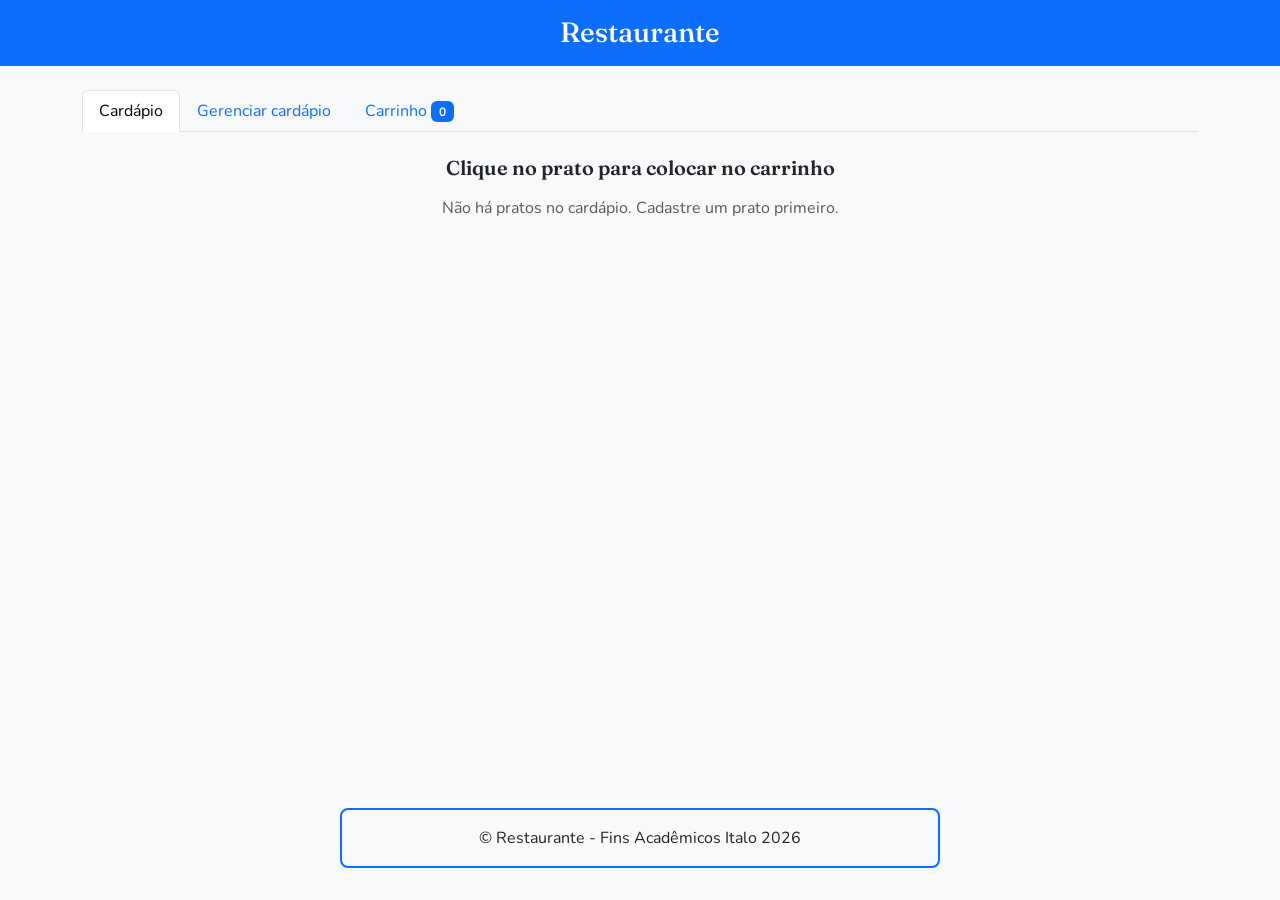
<file: html/index.html>
<!DOCTYPE html>
<html lang="pt-BR">

<head>
    <meta charset="UTF-8">
    <meta name="viewport" content="width=device-width, initial-scale=1">
    <title>Cardápio - Página de Restaurante</title>
    <link href="https://cdn.jsdelivr.net/npm/bootstrap@5.2.3/dist/css/bootstrap.min.css" rel="stylesheet" integrity="sha384-rbsA2VBKQhggwzxH7pPCaAqO46MgnOM80zW1RWuH61DGLwZJEdK2Kadq2F9CUG65" crossorigin="anonymous">
    <link href="../css/style.css" rel="stylesheet">
    <link rel="preconnect" href="https://fonts.googleapis.com">
<link rel="preconnect" href="https://fonts.gstatic.com" crossorigin>
<link href="https://fonts.googleapis.com/css2?family=Fraunces:ital,opsz,wght@0,9..144,100..900;1,9..144,100..900&family=Fredoka:wght@300..700&family=Merriweather+Sans:ital,wght@0,300..800;1,300..800&family=Merriweather:ital,opsz,wght@0,18..144,300..900;1,18..144,300..900&family=Nunito:ital,wght@0,200..1000;1,200..1000&family=Sniglet:wght@400;800&display=swap" rel="stylesheet">
<link rel="preconnect" href="https://fonts.googleapis.com">
<link rel="preconnect" href="https://fonts.gstatic.com" crossorigin>
<link href="https://fonts.googleapis.com/css2?family=Fraunces:ital,opsz,wght@0,9..144,100..900;1,9..144,100..900&family=Fredoka:wght@300..700&family=Merriweather+Sans:ital,wght@0,300..800;1,300..800&family=Merriweather:ital,opsz,wght@0,18..144,300..900;1,18..144,300..900&family=Nunito:ital,wght@0,200..1000;1,200..1000&family=Sniglet:wght@400;800&display=swap" rel="stylesheet">
</head>

<body class="bg-light">
    <header class="bg-primary text-white text-center py-3">
        <h1 class="h3 mb-0">Restaurante</h1>
    </header>

    <main class="container py-4">
        <ul class="nav nav-tabs mb-4">
            <li class="nav-item"><a class="nav-link active" href="index.html">Cardápio</a></li>
            <li class="nav-item"><a class="nav-link" href="gerenciar.html">Gerenciar cardápio</a></li>
            <li class="nav-item"><a class="nav-link" href="carrinho.html">Carrinho <span class="badge bg-primary" id="contadorCarrinho">0</span></a></li>
        </ul>

        <h5 class="text-center mb-3">Clique no prato para colocar no carrinho</h5>
        <!--não tendo data-bs-ride o carrosel não avança sozinho, só pelas setas -->
        <div id="carrosselPratos" class="carousel slide carousel-dark px-5 pb-5" data-bs-interval="false">
            <div class="carousel-inner" id="slides"></div>
            <button class="carousel-control-prev" type="button" data-bs-target="#carrosselPratos" data-bs-slide="prev">
                <span class="carousel-control-prev-icon" aria-hidden="true"></span>
                <span class="visually-hidden">Anterior</span>
            </button>
            <button class="carousel-control-next" type="button" data-bs-target="#carrosselPratos" data-bs-slide="next">
                <span class="carousel-control-next-icon" aria-hidden="true"></span>
                <span class="visually-hidden">Próximo</span>
            </button>
            <div class="carousel-indicators" id="indicadores"></div>
        </div>
        <p class="text-muted text-center d-none" id="vazioCardapio">Não há pratos no cardápio. Cadastre um prato primeiro.</p>
    </main>

    <div class="toast-container position-fixed bottom-0 end-0 p-3">
        <div id="toastCarrinho" class="toast text-bg-primary" role="status" data-bs-delay="2000">
            <div class="toast-body" id="textoToast"></div>
        </div>
    </div>

    <footer class = "rodape">
        &copy; Restaurante - Fins Acadêmicos Italo 2026
    </footer>

    <script src="https://cdn.jsdelivr.net/npm/bootstrap@5.2.3/dist/js/bootstrap.bundle.min.js" integrity="sha384-kenU1KFdBIe4zVF0s0G1M5b4hcpxyD9F7jL+jjXkk+Q2h455rYXK/7HAuoJl+0I4" crossorigin="anonymous"></script>
    <script src="../js/models.js"></script>
    <script src="../js/index.js"></script>
</body>

</html>
</file>
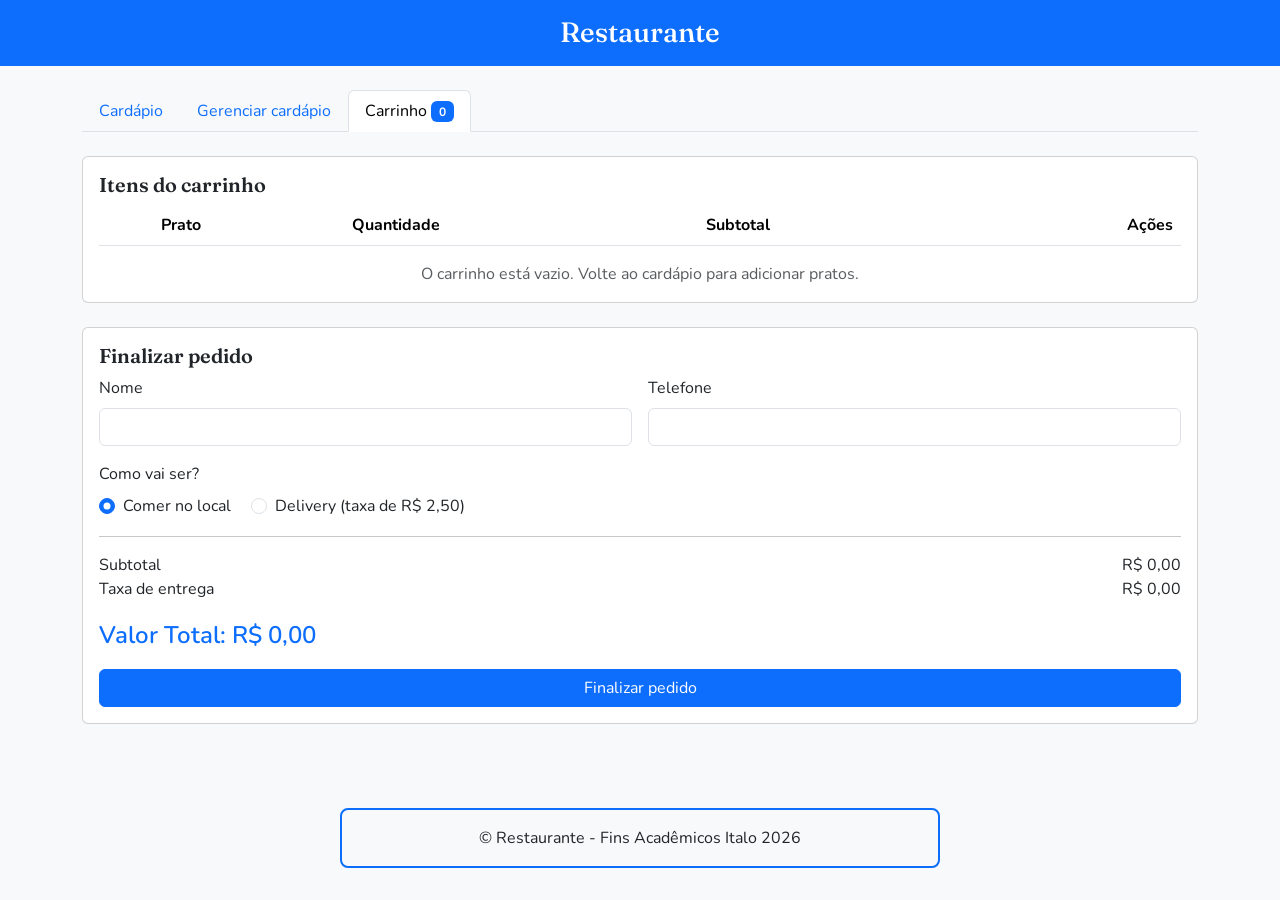
<file: html/carrinho.html>
<!DOCTYPE html>
<html lang="pt-BR">

<head>
    <meta charset="UTF-8">
    <meta name="viewport" content="width=device-width, initial-scale=1">
    <title>Carrinho - Página de Restaurante</title>
    <link href="https://cdn.jsdelivr.net/npm/bootstrap@5.2.3/dist/css/bootstrap.min.css" rel="stylesheet" integrity="sha384-rbsA2VBKQhggwzxH7pPCaAqO46MgnOM80zW1RWuH61DGLwZJEdK2Kadq2F9CUG65" crossorigin="anonymous">
    <link href="../css/style.css" rel="stylesheet">
    <link rel="preconnect" href="https://fonts.googleapis.com">
<link rel="preconnect" href="https://fonts.gstatic.com" crossorigin>
<link href="https://fonts.googleapis.com/css2?family=Fraunces:ital,opsz,wght@0,9..144,100..900;1,9..144,100..900&family=Fredoka:wght@300..700&family=Merriweather+Sans:ital,wght@0,300..800;1,300..800&family=Merriweather:ital,opsz,wght@0,18..144,300..900;1,18..144,300..900&family=Nunito:ital,wght@0,200..1000;1,200..1000&family=Sniglet:wght@400;800&display=swap" rel="stylesheet">
<link rel="preconnect" href="https://fonts.googleapis.com">
<link rel="preconnect" href="https://fonts.gstatic.com" crossorigin>
<link href="https://fonts.googleapis.com/css2?family=Fraunces:ital,opsz,wght@0,9..144,100..900;1,9..144,100..900&family=Fredoka:wght@300..700&family=Merriweather+Sans:ital,wght@0,300..800;1,300..800&family=Merriweather:ital,opsz,wght@0,18..144,300..900;1,18..144,300..900&family=Nunito:ital,wght@0,200..1000;1,200..1000&family=Sniglet:wght@400;800&display=swap" rel="stylesheet">
</head>

<body class="bg-light">
    <header class="bg-primary text-white text-center py-3">
        <h1 class="h3 mb-0">Restaurante</h1>
    </header>

    <main class="container py-4">
        <ul class="nav nav-tabs mb-4">
            <li class="nav-item"><a class="nav-link" href="index.html">Cardápio</a></li>
            <li class="nav-item"><a class="nav-link" href="gerenciar.html">Gerenciar cardápio</a></li>
            <li class="nav-item"><a class="nav-link active" href="carrinho.html">Carrinho <span class="badge bg-primary" id="contadorCarrinho">0</span></a></li>
        </ul>

        <div class="card mb-4">
            <div class="card-body">
                <h5 class="card-title">Itens do carrinho</h5>
                <div class="table-responsive">
                    <table class="table align-middle">
                        <thead>
                            <tr>
                                <th></th>
                                <th>Prato</th>
                                <th>Quantidade</th>
                                <th>Subtotal</th>
                                <th class="text-end">Ações</th>
                            </tr>
                        </thead>
                        <tbody id="listaCarrinho"></tbody>
                    </table>
                </div>
                <p class="text-muted text-center mb-0 d-none" id="vazioCarrinho">O carrinho está vazio. Volte ao cardápio para adicionar pratos.</p>
            </div>
        </div>

        <div class="card">
            <div class="card-body">
                <h5 class="card-title">Finalizar pedido</h5>
                <div class="alert alert-danger d-none" id="erroPedido" role="alert"></div>
                <form id="formPedido" novalidate>
                    <div class="row g-3">
                        <div class="col-md-6">
                            <label for="nomeCliente" class="form-label">Nome</label>
                            <input type="text" class="form-control" id="nomeCliente">
                        </div>
                        <div class="col-md-6">
                            <label for="telefone" class="form-label">Telefone</label>
                            <input type="text" class="form-control" id="telefone">
                        </div>
                    </div>

                    <div class="mt-3">
                        <label class="form-label d-block">Como vai ser?</label>
                        <div class="form-check form-check-inline">
                            <input class="form-check-input" type="radio" name="tipoEntrega" id="tipoLocal" value="local" checked>
                            <label class="form-check-label" for="tipoLocal">Comer no local</label>
                        </div>
                        <div class="form-check form-check-inline">
                            <input class="form-check-input" type="radio" name="tipoEntrega" id="tipoDelivery" value="delivery">
                            <label class="form-check-label" for="tipoDelivery">Delivery (taxa de R$ 2,50)</label>
                        </div>
                    </div>

                    <div class="mt-3 d-none" id="campoEndereco">
                        <label for="endereco" class="form-label">Endereço de entrega</label>
                        <input type="text" class="form-control" id="endereco">
                    </div>

                    <hr>
                    <div class="d-flex justify-content-between"><span>Subtotal</span><span id="subtotal"></span></div>
                    <div class="d-flex justify-content-between"><span>Taxa de entrega</span><span id="taxaEntrega"></span></div>
                    <p class="fs-4 fw-semibold text-primary mt-3 mb-0">Valor Total: <span id="valorTotal"></span></p>

                    <button type="submit" class="btn btn-primary mt-3 w-100">Finalizar pedido</button>
                </form>
            </div>
        </div>
    </main>

    <div class="modal fade" id="modalPedido" tabindex="-1" aria-hidden="true">
        <div class="modal-dialog modal-dialog-centered">
            <div class="modal-content">
                <div class="modal-header">
                    <h5 class="modal-title">Pedido realizado</h5>
                    <button type="button" class="btn-close" data-bs-dismiss="modal" aria-label="Fechar"></button>
                </div>
                <div class="modal-body" id="resumoPedido"></div>
                <div class="modal-footer">
                    <button type="button" class="btn btn-primary" data-bs-dismiss="modal">Fechar</button>
                </div>
            </div>
        </div>
    </div>


    <footer class = "rodape">
        &copy; Restaurante - Fins Acadêmicos Italo 2026
    </footer>

    <script src="https://cdn.jsdelivr.net/npm/bootstrap@5.2.3/dist/js/bootstrap.bundle.min.js" integrity="sha384-kenU1KFdBIe4zVF0s0G1M5b4hcpxyD9F7jL+jjXkk+Q2h455rYXK/7HAuoJl+0I4" crossorigin="anonymous"></script>
    <script src="../js/models.js"></script>
    <script src="../js/carrinho.js"></script>
</body>

</html>
</file>
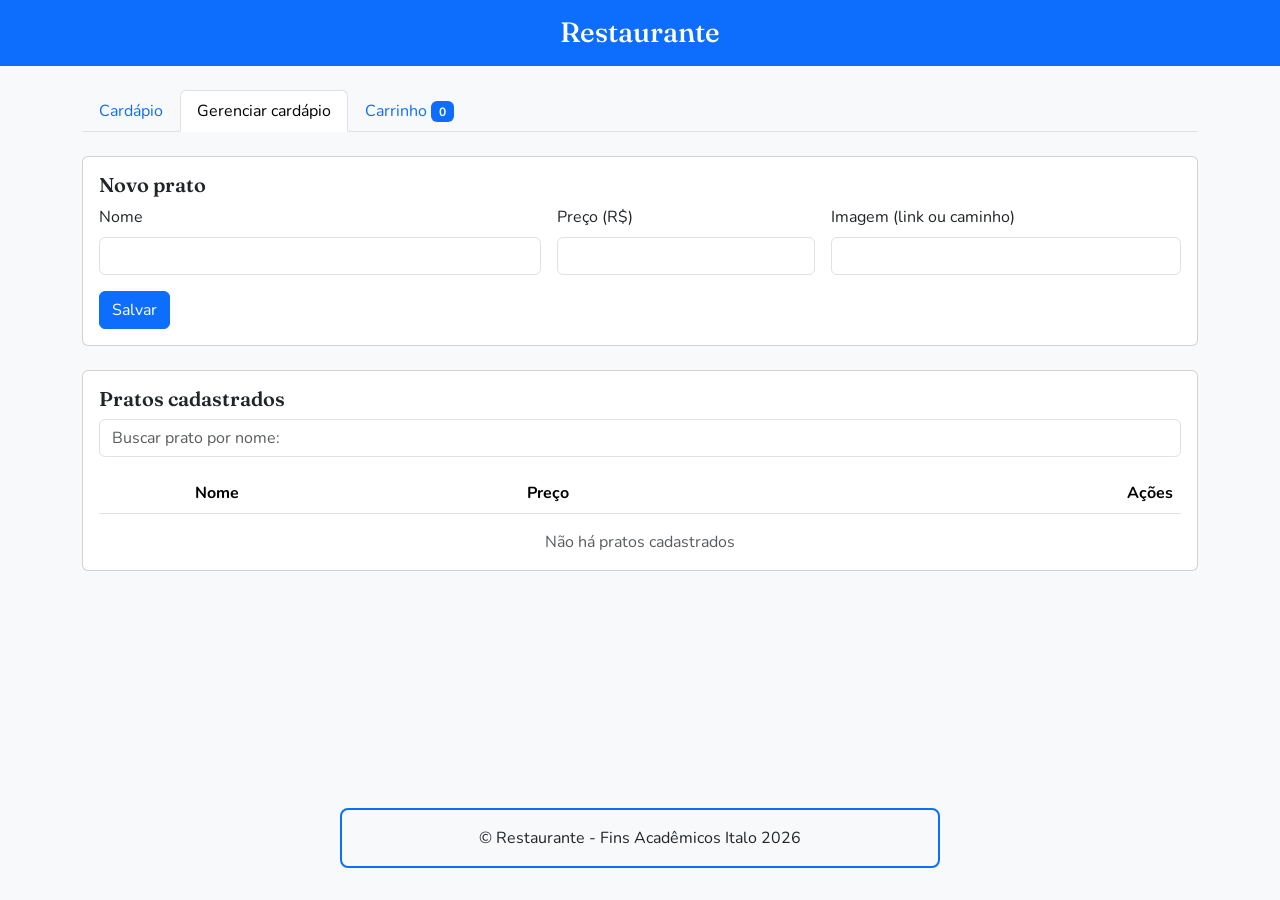
<file: html/gerenciar.html>
<!DOCTYPE html>
<html lang="pt-BR">

<head>
    <meta charset="UTF-8">
    <meta name="viewport" content="width=device-width, initial-scale=1">
    <title>Gerenciar cardápio - Página de Restaurante</title>
    <link href="https://cdn.jsdelivr.net/npm/bootstrap@5.2.3/dist/css/bootstrap.min.css" rel="stylesheet" integrity="sha384-rbsA2VBKQhggwzxH7pPCaAqO46MgnOM80zW1RWuH61DGLwZJEdK2Kadq2F9CUG65" crossorigin="anonymous">
    <link href="../css/style.css" rel="stylesheet">
    <link rel="preconnect" href="https://fonts.googleapis.com">
<link rel="preconnect" href="https://fonts.gstatic.com" crossorigin>
<link href="https://fonts.googleapis.com/css2?family=Fraunces:ital,opsz,wght@0,9..144,100..900;1,9..144,100..900&family=Fredoka:wght@300..700&family=Merriweather+Sans:ital,wght@0,300..800;1,300..800&family=Merriweather:ital,opsz,wght@0,18..144,300..900;1,18..144,300..900&family=Nunito:ital,wght@0,200..1000;1,200..1000&family=Sniglet:wght@400;800&display=swap" rel="stylesheet">
<link rel="preconnect" href="https://fonts.googleapis.com">
<link rel="preconnect" href="https://fonts.gstatic.com" crossorigin>
<link href="https://fonts.googleapis.com/css2?family=Fraunces:ital,opsz,wght@0,9..144,100..900;1,9..144,100..900&family=Fredoka:wght@300..700&family=Merriweather+Sans:ital,wght@0,300..800;1,300..800&family=Merriweather:ital,opsz,wght@0,18..144,300..900;1,18..144,300..900&family=Nunito:ital,wght@0,200..1000;1,200..1000&family=Sniglet:wght@400;800&display=swap" rel="stylesheet">
</head>

<body class="bg-light">
    <header class="bg-primary text-white text-center py-3">
        <h1 class="h3 mb-0">Restaurante</h1>
    </header>

    <main class="container py-4">
        <ul class="nav nav-tabs mb-4">
            <li class="nav-item"><a class="nav-link" href="index.html">Cardápio</a></li>
            <li class="nav-item"><a class="nav-link active" href="gerenciar.html">Gerenciar cardápio</a></li>
            <li class="nav-item"><a class="nav-link" href="carrinho.html">Carrinho <span class="badge bg-primary" id="contadorCarrinho">0</span></a></li>
        </ul>

        <div class="card mb-4">
            <div class="card-body">
                <h5 class="card-title" id="tituloFormulario">Novo prato</h5>
                <div class="alert alert-danger d-none" id="erroPrato" role="alert"></div>
                <form id="formPrato" novalidate>
                    <input type="hidden" id="pratoId">
                    <div class="row g-3">
                        <div class="col-md-5">
                            <label for="nome" class="form-label">Nome</label>
                            <input type="text" class="form-control" id="nome">
                        </div>
                        <div class="col-md-3">
                            <label for="preco" class="form-label">Preço (R$)</label>
                            <input type="number" step="0.01" min="0.01" class="form-control" id="preco">
                        </div>
                        <div class="col-md-4">
                            <label for="imagem" class="form-label">Imagem (link ou caminho)</label>
                            <input type="text" class="form-control" id="imagem">
                        </div>
                    </div>
                    <div class="mt-3">
                        <button type="submit" class="btn btn-primary" id="botaoSalvar">Salvar</button>
                        <button type="button" class="btn btn-secondary d-none" id="botaoCancelar">Cancelar</button>
                    </div>
                </form>
            </div>
        </div>

        <div class="card">
            <div class="card-body">
                <h5 class="card-title">Pratos cadastrados</h5>
                <input type="text" class="form-control mb-3" id="busca" placeholder="Buscar prato por nome:">
                <div class="table-responsive">
                    <table class="table table-hover align-middle">
                        <thead>
                            <tr>
                                <th></th>
                                <th>Nome</th>
                                <th>Preço</th>
                                <th class="text-end">Ações</th>
                            </tr>
                        </thead>
                        <tbody id="tabelaPratos"></tbody>
                    </table>
                </div>
                <p class="text-muted text-center mb-0 d-none" id="vazioPratos"></p>
            </div>
        </div>
    </main>

    <footer class = "rodape">
        &copy; Restaurante - Fins Acadêmicos Italo 2026
    </footer>

    <script src="https://cdn.jsdelivr.net/npm/bootstrap@5.2.3/dist/js/bootstrap.bundle.min.js" integrity="sha384-kenU1KFdBIe4zVF0s0G1M5b4hcpxyD9F7jL+jjXkk+Q2h455rYXK/7HAuoJl+0I4" crossorigin="anonymous"></script>
    <script src="../js/models.js"></script>
    <script src="../js/gerenciar.js"></script>
</body>

</html>
</file>
<file: css/style.css>
/*tamanho das imagens*/
.prato img { height: 180px; object-fit: cover; }
.miniatura { width: 56px; height: 56px; object-fit: cover; }

/*configurações da fonte*/
body { font-family: 'Nunito', system-ui, sans-serif; }
h1, h5, .card-title { font-family: 'Fraunces', Georgia, serif; font-weight: 600; }

/*configs para empurrar o footer para o fim da página*/
body {
    display: flex;
    flex-direction: column;
    min-height: 100vh;
    margin: 0;
}

main {
    flex: 1;
}

/*configs do rodapé*/
footer {
    box-sizing: border-box;
    width: 90%;
    max-width: 600px;
    margin: 2rem auto;
    padding: 1rem;
    border: 2px solid var(--bs-primary);
    border-radius: 8px;
    text-align: center;
}
</file>
